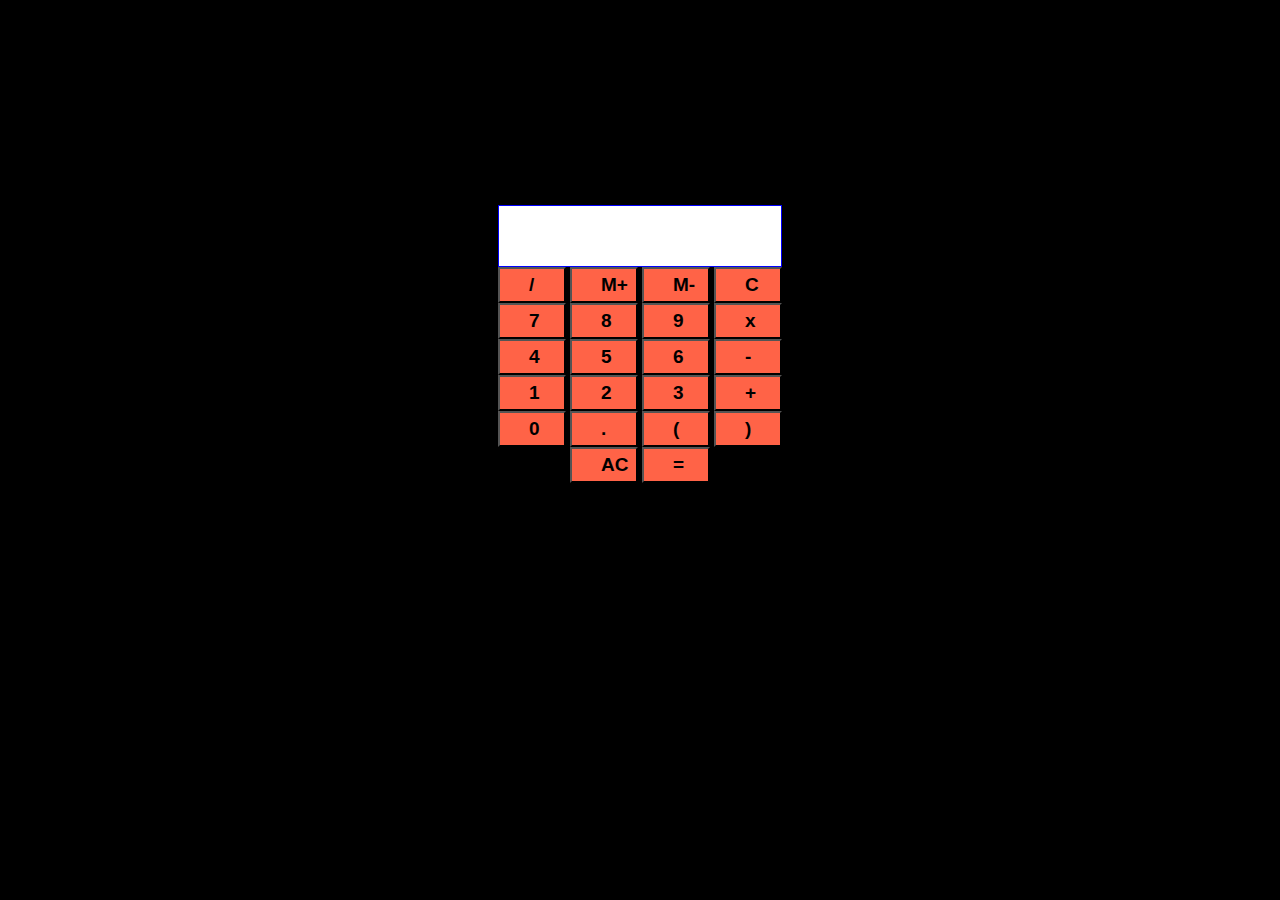
<file: calculator/index.html>
<!DOCTYPE html>
<html lang="en">
<head>
    <meta charset="UTF-8">
    <meta http-equiv="X-UA-Compatible" content="IE=edge">
    <meta name="viewport" content="width=device-width, initial-scale=1.0">
   <link rel="stylesheet" href="style.css">
    <title>Document</title>
</head>
<body>

    <div class="container">
        <div class="calculator">
            <input type="text" id="input">
            <div class="row">
                <button type="button" onclick="calculator('/')">/</button>
                <button type="button" onclick="calculator('M+')">M+</button>
                <button type="button" onclick="calculator('M-')">M-</button>
                <button type="button" onclick="backMe()">C</button>

            </div>
<div class="row">
    <button type="button"  onclick="calculator(7)">7</button>
    <button type="button" onclick="calculator(8)">8</button>
    <button type="button" onclick="calculator(9)">9</button>
    <button type="button" onclick="calculator('*')">x</button>
</div>
<div class="row">
    <button type="button" onclick="calculator(4)">4</button>
    <button type="button" onclick="calculator(5)">5</button>
    <button type="button" onclick="calculator(6)">6</button>
    <button type="button" onclick="calculator('-')">-</button>
</div>
<div class="row">
    <button type="button" onclick="calculator(1)" >1</button>
    <button type="button" onclick="calculator(2)"> 2</button>
    <button type="button" onclick="calculator(3)"> 3</button>
    <button type="button" onclick="calculator('+')">+</button>
</div>
<div class="row">
    <button type="button" onclick="calculator(0)">0</button>
    <button type="button" onclick="calculator('.')">.</button>
    <button type="button" onclick="calculator('(')">(</button>
    <button type="button" onclick="calculator('(')">)</button>
</div>
<div class="row">
    <button type="button" onclick="clearMe()">AC</button>
    <button id="soamn" type="button" onclick="answarMe()">=</button>
   
</div>
            
        </div>
    </div>






<script src="index.js"></script>


</body>
</html>
</file>
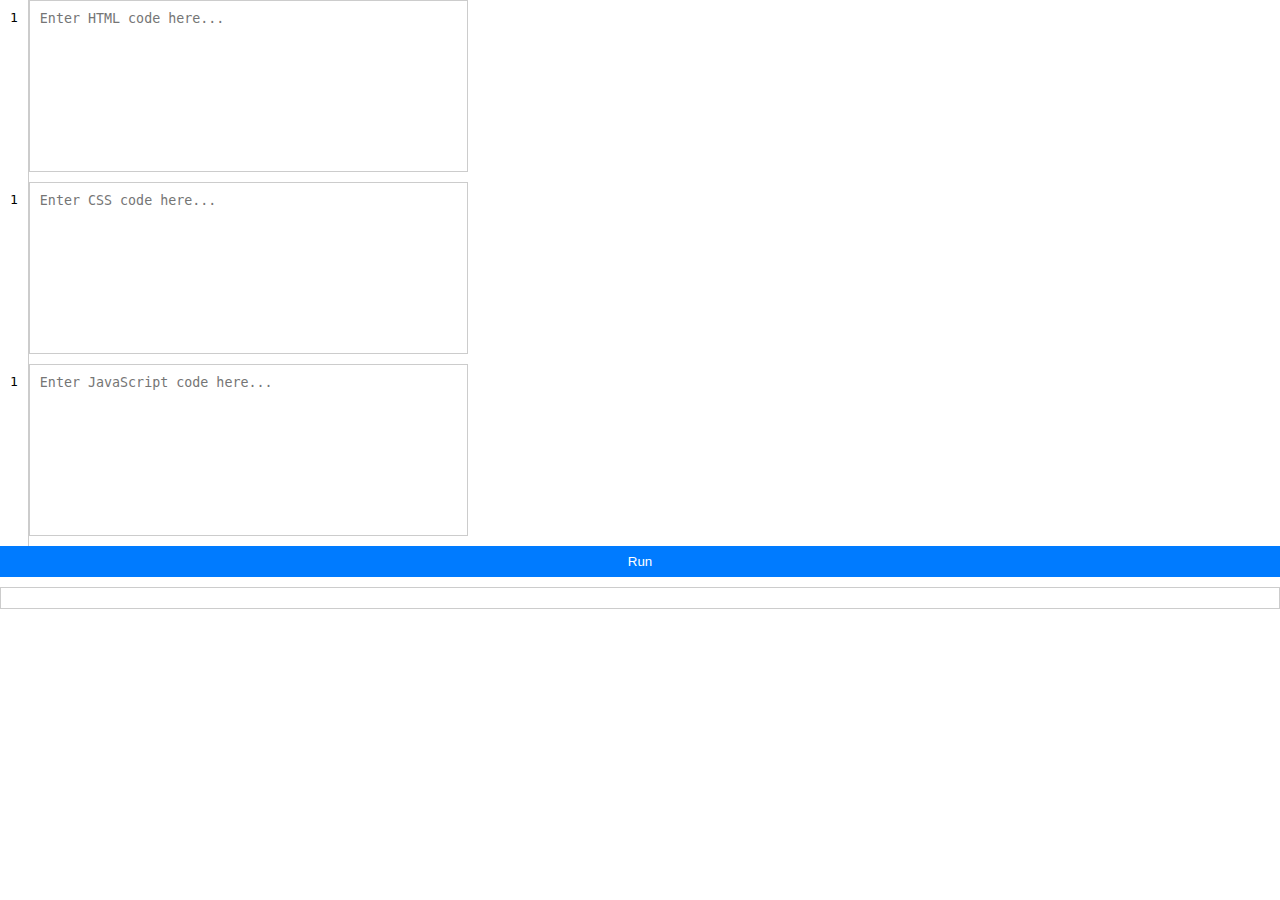
<file: codePen/index.html>
<!DOCTYPE html>
<html lang="en">
  <head>
    <meta charset="UTF-8" />
    <meta name="viewport" content="width=device-width, initial-scale=1.0" />
    <title>Code pen</title>
    <link rel="stylesheet" href="style.css" />
  </head>
  <body>
    <div class="editor">
      <div class="code-container">
        <div class="line-numbers" id="html-line-numbers"></div>
        <textarea
          id="html-code"
          class="code"
          rows="10"
          cols="50"
          placeholder="Enter HTML code here..."
        ></textarea>
      </div>
      <div class="code-container">
        <div class="line-numbers" id="css-line-numbers"></div>
        <textarea
          id="css-code"
          class="code"
          rows="10"
          cols="50"
          placeholder="Enter CSS code here..."
        ></textarea>
      </div>
      <div class="code-container">
        <div class="line-numbers" id="js-line-numbers"></div>
        <textarea
          id="js-code"
          class="code"
          rows="10"
          cols="50"
          placeholder="Enter JavaScript code here..."
        ></textarea>
      </div>
      <button id="run-button">Run</button>
      <div id="output"></div>
    </div>

    <script src="app.js"></script>
  </body>
</html>
</file>
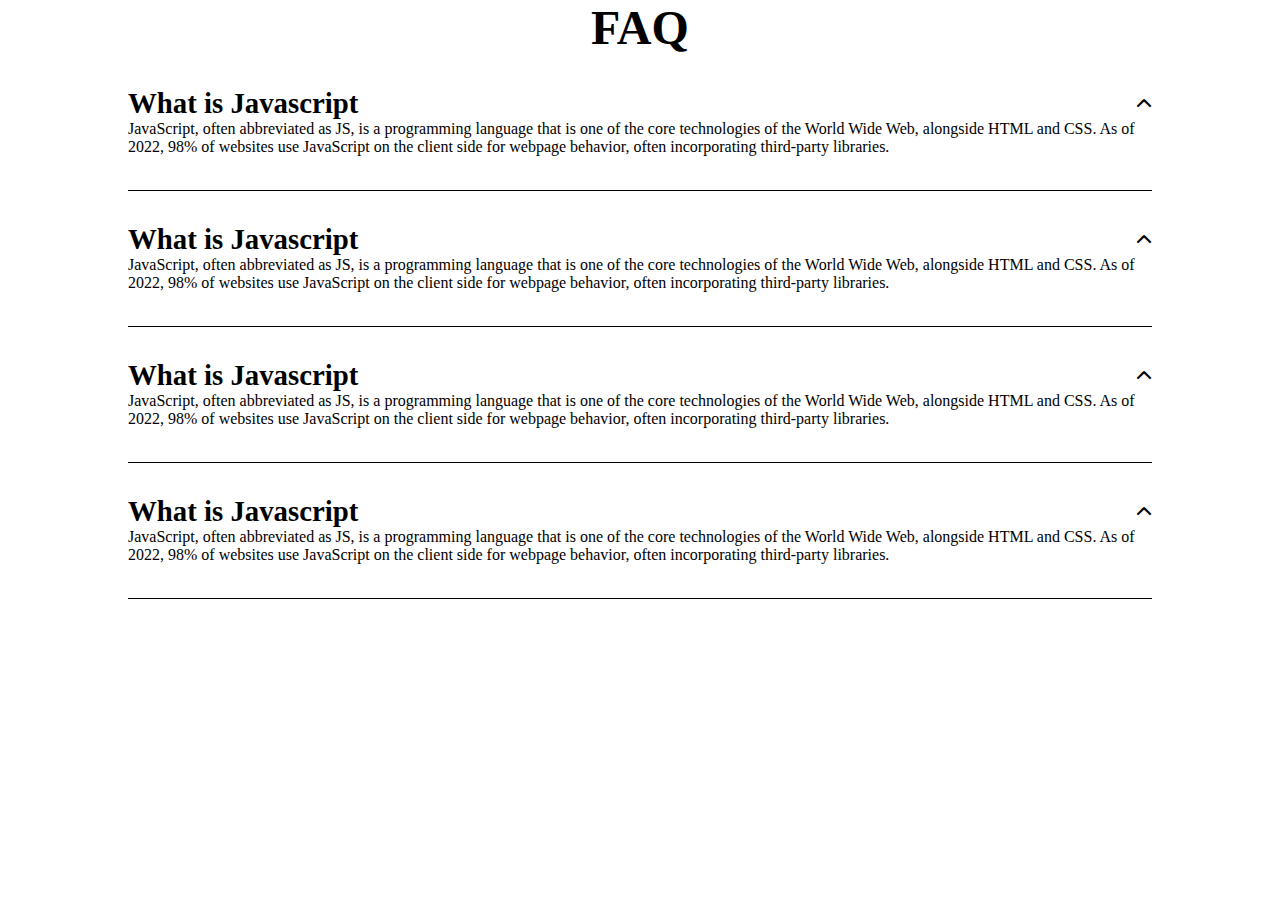
<file: FAQ App/index.html>
<!DOCTYPE html>
<html lang="en">
<head>
    <meta charset="UTF-8">
    <meta http-equiv="X-UA-Compatible" content="IE=edge">
    <meta name="viewport" content="width=device-width, initial-scale=1.0">
    <title>Document</title>
    <link rel="stylesheet" href="https://cdnjs.cloudflare.com/ajax/libs/font-awesome/6.2.1/css/all.min.css">
    <link rel="stylesheet" href="style.css">
   

</head>
<body>
    <div class="container">
            <h2 class="title">FAQ</h2>
<div class="faq">

    <div class="question">
        <h3>What is  Javascript</h3>
      <i class="fa-solid fa-chevron-up"></i>
    </div>
    <div class="ans">
        JavaScript, often abbreviated as JS, is a programming language that is one of the core technologies of the World Wide Web, alongside HTML and CSS. As of 2022, 98% of websites use JavaScript on the client side for webpage behavior, often incorporating third-party libraries.
    </div>

</div>
<div class="faq">
   
    <div class="question">
        <h3>What is  Javascript</h3>
      <i class="fa-solid fa-chevron-up"></i>
    </div>
    <div class="ans">
        JavaScript, often abbreviated as JS, is a programming language that is one of the core technologies of the World Wide Web, alongside HTML and CSS. As of 2022, 98% of websites use JavaScript on the client side for webpage behavior, often incorporating third-party libraries.
    </div>
    
    
</div>
<div class="faq">
  
    <div class="question">
        <h3>What is  Javascript</h3>
      <i class="fa-solid fa-chevron-up"></i>
    </div>
    <div class="ans">
        JavaScript, often abbreviated as JS, is a programming language that is one of the core technologies of the World Wide Web, alongside HTML and CSS. As of 2022, 98% of websites use JavaScript on the client side for webpage behavior, often incorporating third-party libraries.
    </div>
    
    
</div>
<div class="faq">
   
    <div class="question">
        <h3>What is  Javascript</h3>
      <i class="fa-solid fa-chevron-up"></i>
    </div>
    <div class="ans">
        JavaScript, often abbreviated as JS, is a programming language that is one of the core technologies of the World Wide Web, alongside HTML and CSS. As of 2022, 98% of websites use JavaScript on the client side for webpage behavior, often incorporating third-party libraries.
    </div>
    
    
</div>
</div>
 <script src="index.js" ></script>
</body>
</html>
</file>
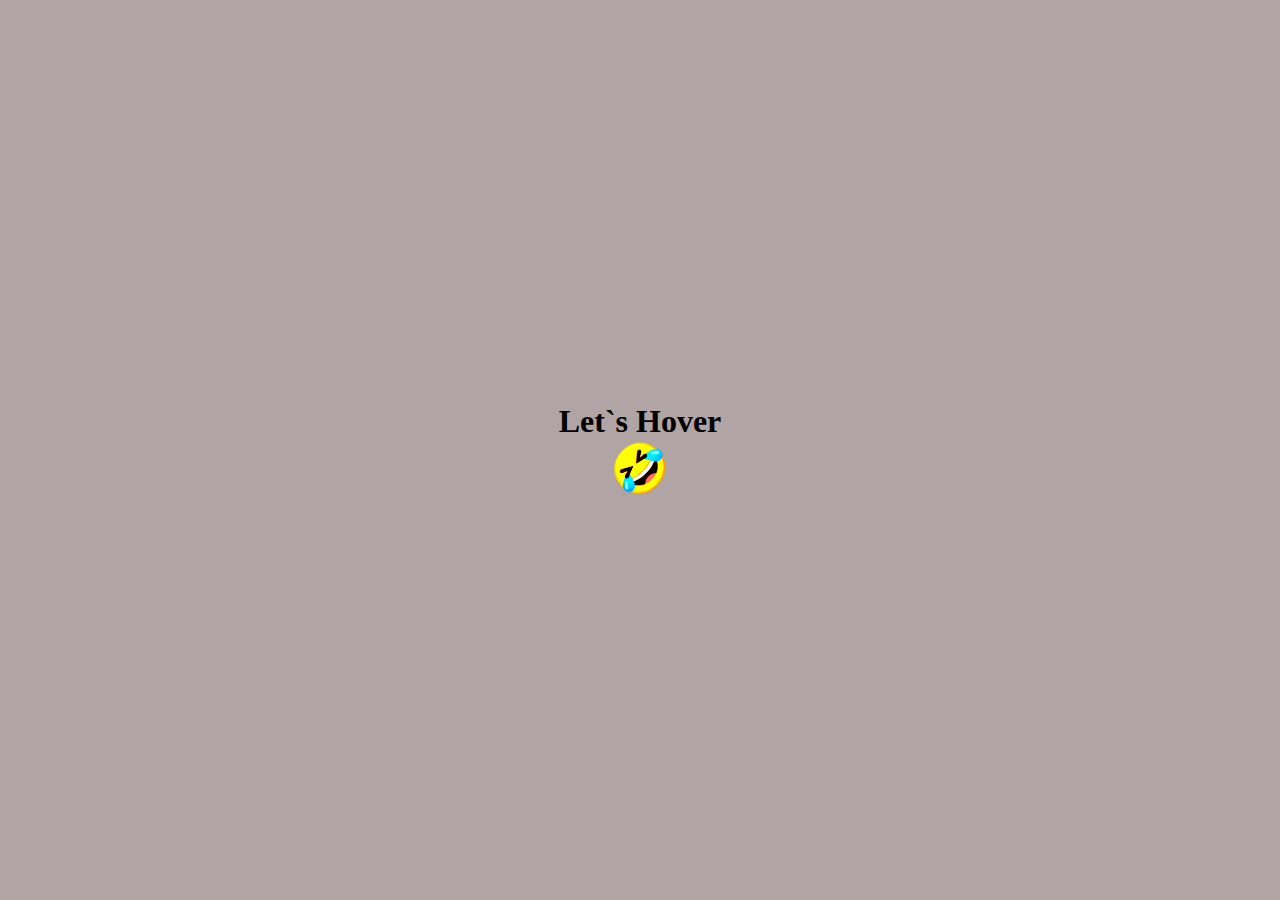
<file: Imoji  swocher/index.html>
<!DOCTYPE html>
<html lang="en">
<head>
    <meta charset="UTF-8">
    <meta http-equiv="X-UA-Compatible" content="IE=edge">
    <meta name="viewport" content="width=device-width, initial-scale=1.0">
    <link rel="stylesheet" href="style.css">
    <title>Emoji</title>
</head>
<body>
   <h1>Let`s Hover</h1>
<div id="emoji">🤣</div>


    <script src="index.js"></script>
</body>
</html>
</file>
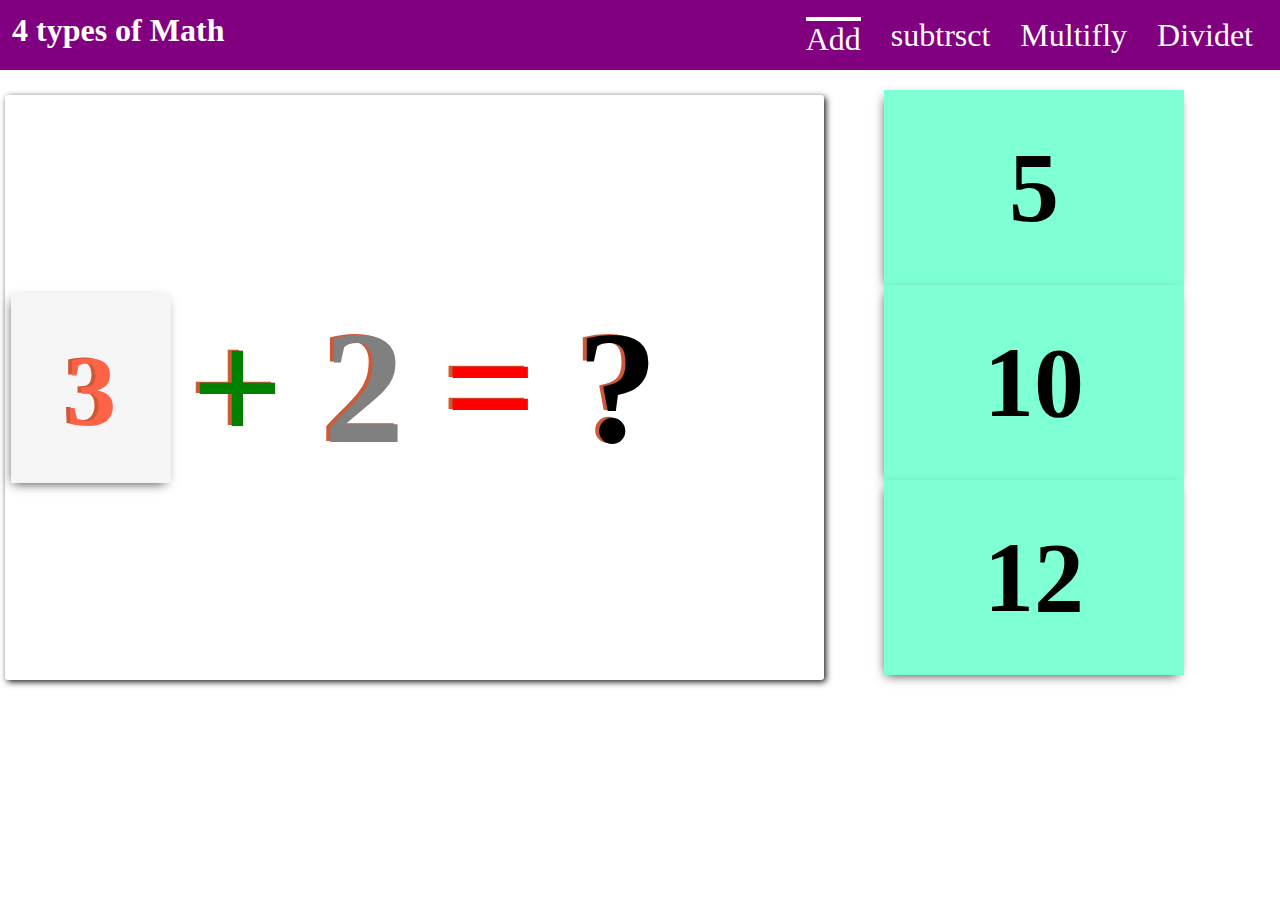
<file: Math for Child/index.html>
<!DOCTYPE html>
<html lang="en">
<head>
    <meta charset="UTF-8">
    <meta http-equiv="X-UA-Compatible" content="IE=edge">
    <meta name="viewport" content="width=device-width, initial-scale=1.0">
    <title>Math app</title>
    <link rel="stylesheet" href="style.css">
</head>
<body>
    <audio src=""></audio>

<header>
    <div class="nav">
        <h1> 4 types of Math </h1>
        <nav>
        <ul>
            <li class="current"> <a href="index.html" >Add </a></li>
            <li> <a href="sub.html" > subtrsct</a></li>
            <li><a href="multiple.html" > Multifly</a> </li>
            <li> <a href="divide.html" > Dividet</a></li>
        </ul>
        </nav>
     
    </div>
</header>

<div class="wreper">
<div class="equation">
    <h1 id="num1" style="color:tomato">1</h1>
    <h1  style="color:green"  >+</h1>
    <h1 id="num2"  style="color:grey">1</h1>
    <h1  style="color:red" >=</h1>
    <h1>?</h1>
</div>
<div class="answer">
    <div class="option"> 
        <h1 id="op1">1</h1>
    </div>
   
    <div class="option"> 
        <h1 id="op2">2</h1>
    </div>
    <div class="option"> 
        <h1 id="op3">3</h1>
    </div>
</div>
</div>

<script src="app.js"></script>
</body>
</html>
</file>
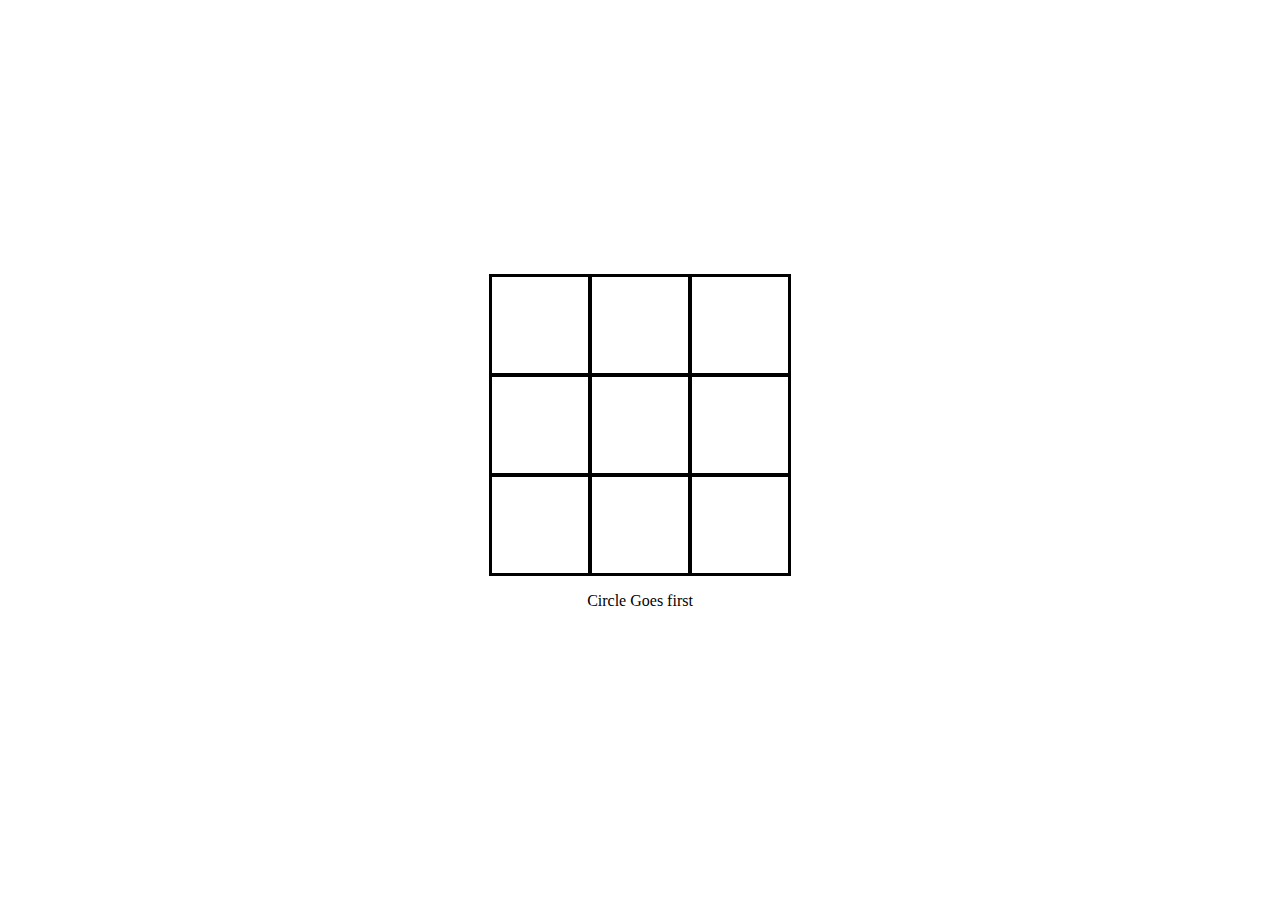
<file: Tic-Tac -Toe Game/index.html>
<!DOCTYPE html>
<html lang="en">
<head>
    <meta charset="UTF-8">
    <meta http-equiv="X-UA-Compatible" content="IE=edge">
    <meta name="viewport" content="width=device-width, initial-scale=1.0">
    <title>Tic-Tac-Toe</title>
    <link rel="stylesheet" href="style.css">
</head>
<body>

<div id="gameBord" >

</div>
<p id="info"></p>



    <script src="app.js"></script>
</body>
</html>
</file>
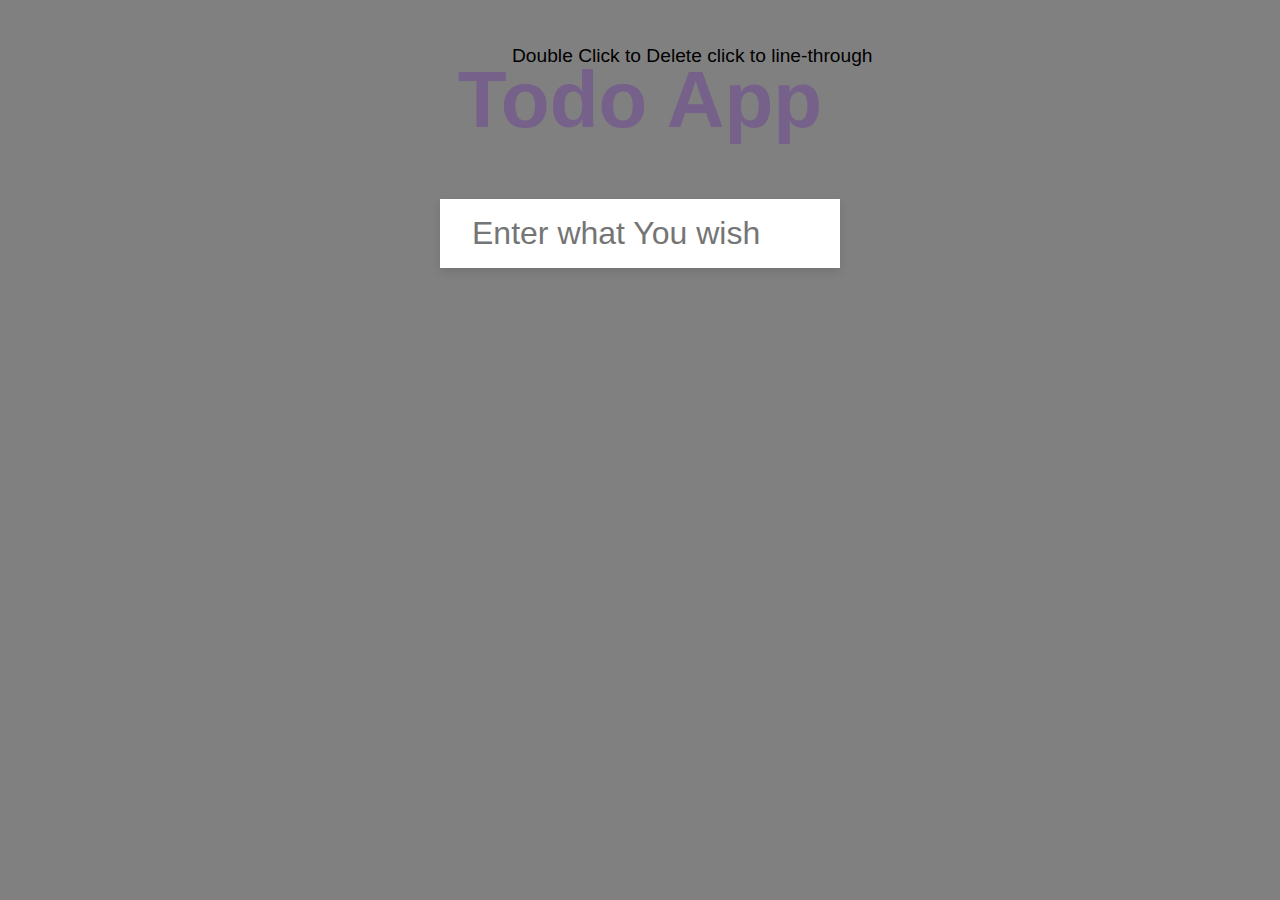
<file: Todo App/index.html>
<!DOCTYPE html>
<html lang="en">
<head>
    <meta charset="UTF-8">
    <meta http-equiv="X-UA-Compatible" content="IE=edge">
    <meta name="viewport" content="width=device-width, initial-scale=1.0">
    <title>Todo App</title>
    <link rel="stylesheet" href="style.css">
</head>
<body>
<h1>Todo App</h1>
<form id="form">
    <input type="text" class="input" 
    placeholder="Enter what You wish "
     id="input"
     autocomplete="off"
     >
<ul class="todos" id="todos">

</ul>
</form>
<small>
    Double Click to Delete
    click to line-through
</small>

<script src="index.js"></script>
</body>
</html>
</file>
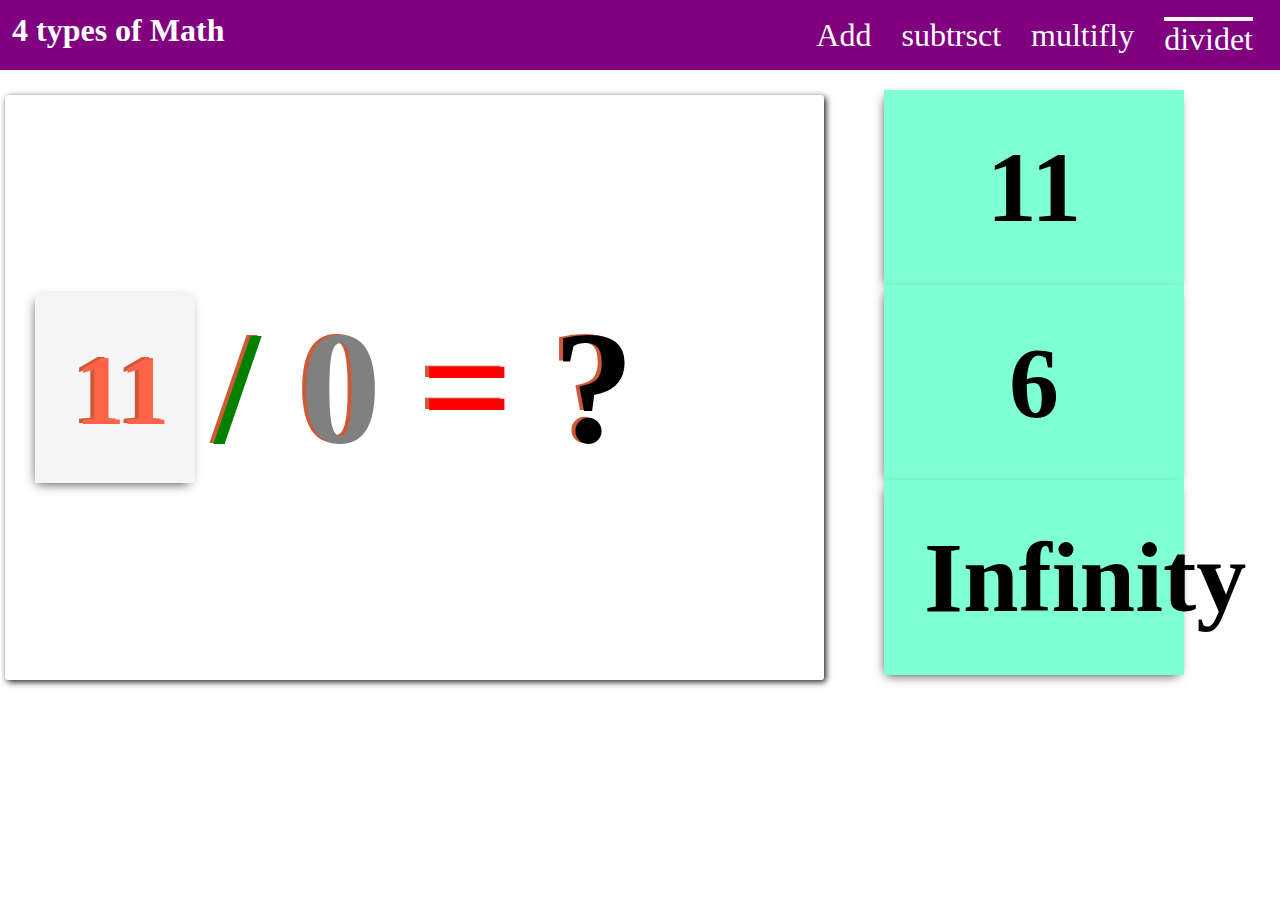
<file: Math for Child/divide.html>
<!DOCTYPE html>
<html lang="en">
<head>
    <meta charset="UTF-8">
    <meta http-equiv="X-UA-Compatible" content="IE=edge">
    <meta name="viewport" content="width=device-width, initial-scale=1.0">
    <title>Math app</title>
    <link rel="stylesheet" href="style.css">
</head>
<body>
    <audio src=""></audio>

<header>
    <div class="nav">
        <h1> 4 types of Math </h1>
        <nav>
        <ul>
            <li > <a href="index.html" >Add </a></li>
            <li> <a href="sub.html" > subtrsct</a></li>
            <li><a href="multiple.html" > multifly</a> </li>
            <li class="current" > <a href="divide.html" > dividet</a></li>
        </ul>
        </nav>
     
    </div>
</header>

<div class="wreper">
<div class="equation">
    <h1 id="num1" style="color:tomato">1</h1>
    <h1  style="color:green"  >/</h1>
    <h1 id="num2"  style="color:grey">1</h1>
    <h1  style="color:red" >=</h1>
    <h1>?</h1>
</div>
<div class="answer">
    <div class="option"> 
        <h1 id="op1">1</h1>
    </div>
   
    <div class="option"> 
        <h1 id="op2">2</h1>
    </div>
    <div class="option"> 
        <h1 id="op3">3</h1>
    </div>
</div>
</div>

<script src="divide.js"></script>
</body>
</html>
</file>
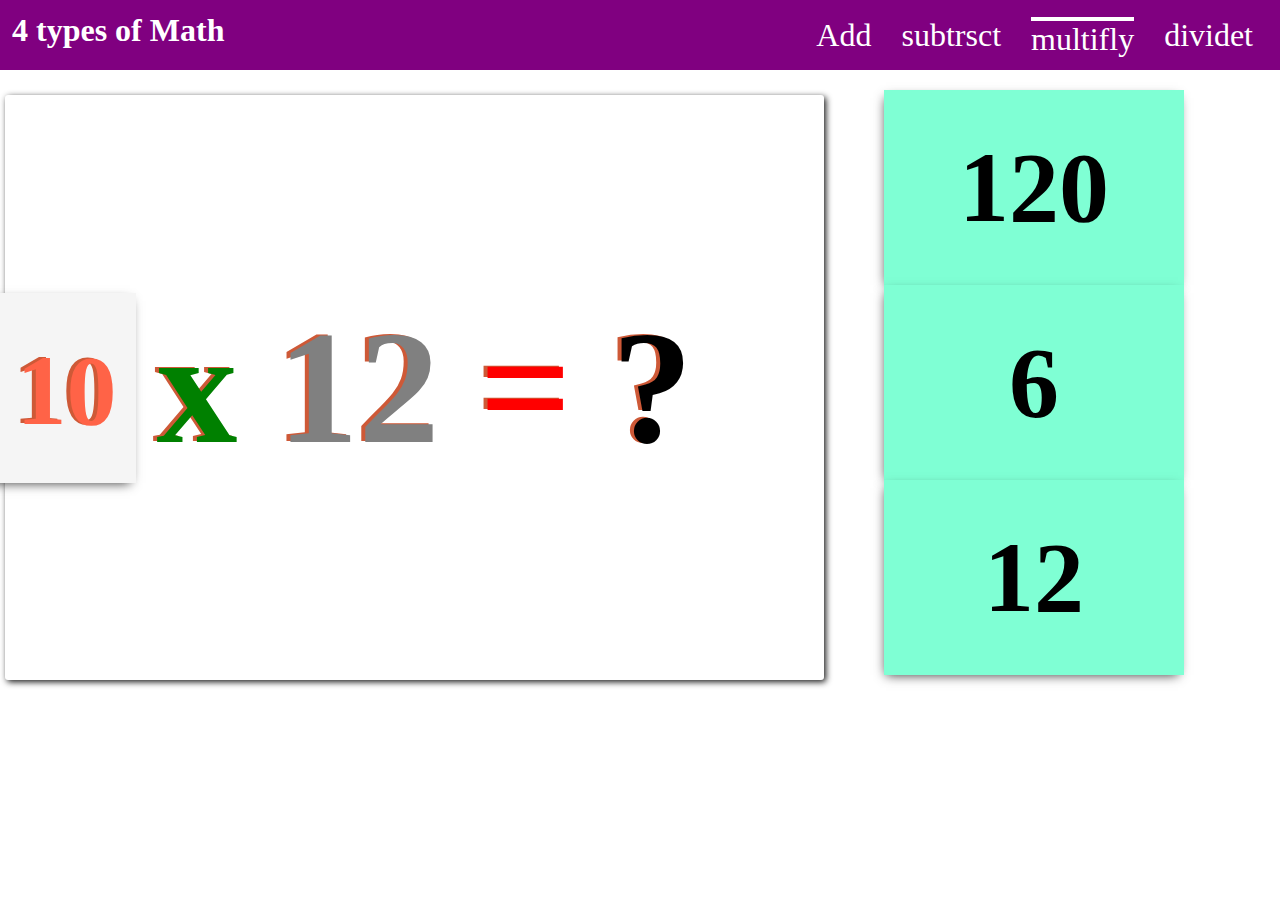
<file: Math for Child/multiple.html>
<!DOCTYPE html>
<html lang="en">
<head>
    <meta charset="UTF-8">
    <meta http-equiv="X-UA-Compatible" content="IE=edge">
    <meta name="viewport" content="width=device-width, initial-scale=1.0">
    <title>Multiple</title>
    <link rel="stylesheet" href="style.css">
</head>
<body>
    <audio src=""></audio>

<header>
    <div class="nav">
        <h1> 4 types of Math </h1>
        <nav>
        <ul>
            <li > <a href="index.html" >Add </a></li>
            <li> <a href="sub.html" > subtrsct</a></li>
            <li  class="current"><a href="multiple.html" > multifly</a> </li>
            <li> <a href="divide.html" > dividet</a></li>
        </ul>
        </nav>
     
    </div>
</header>

<div class="wreper">
<div class="equation">
    <h1 id="num1" style="color:tomato">1</h1>
    <h1  style="color:green"  >x</h1>
    <h1 id="num2"  style="color:grey">1</h1>
    <h1  style="color:red" >=</h1>
    <h1>?</h1>
</div>
<div class="answer">
    <div class="option"> 
        <h1 id="op1">1</h1>
    </div>
   
    <div class="option"> 
        <h1 id="op2">2</h1>
    </div>
    <div class="option"> 
        <h1 id="op3">3</h1>
    </div>
</div>
</div>

<script src="mul.js"></script>
</body>
</html>
</file>
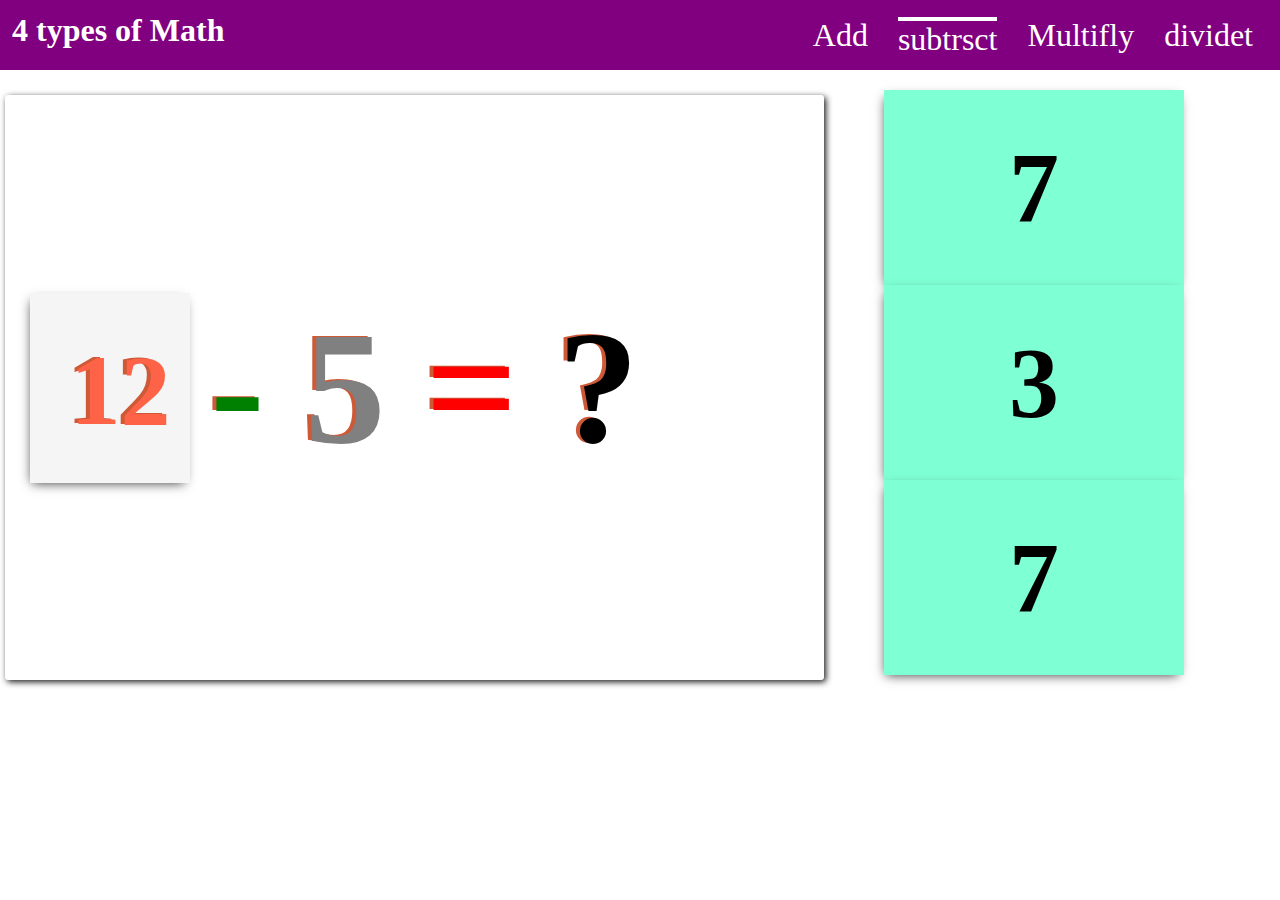
<file: Math for Child/sub.html>
<!DOCTYPE html>
<html lang="en">
<head>
    <meta charset="UTF-8">
    <meta http-equiv="X-UA-Compatible" content="IE=edge">
    <meta name="viewport" content="width=device-width, initial-scale=1.0">
    <title>sub</title>
    <link rel="stylesheet" href="style.css">
</head>
<body>
    <audio src=""></audio>

<header>
    <div class="nav">
        <h1> 4 types of Math </h1>
        <nav>
        <ul>
            <li> <a href="index.html" >Add </a></li>
            <li  class="current"> <a href="sub.html" > subtrsct</a></li>
            <li><a href="multiple.html" > Multifly</a> </li>
            <li> <a href="divide.html" > dividet</a></li>
        </ul>
        </nav>
     
    </div>
</header>

<div class="wreper">
<div class="equation">
    <h1 id="num1" style="color:tomato">1</h1>
    <h1  style="color:green"  >-</h1>
    <h1 id="num2"  style="color:grey">1</h1>
    <h1  style="color:red" >=</h1>
    <h1>?</h1>
</div>
<div class="answer">
    <div class="option"> 
        <h1 id="op1">1</h1>
    </div>
   
    <div class="option"> 
        <h1 id="op2">2</h1>
    </div>
    <div class="option"> 
        <h1 id="op3">3</h1>
    </div>
</div>
</div>

<script src="sub.js"></script>
</body>
</html>
</file>
<file: calculator/style.css>
*{
margin: 0;
padding: 0;
}
.container{
    text-align: center;
    align-items: center;
  justify-content: center;
  background-color: red;
}
.calculator{
    position: absolute;
    margin: 0% auto;
    text-align: center;
    align-items: center;
    width: 100%;
    height: 100%;
  background-color: black;
   
}
.calculator input{
   width: 282px;
  height: 60px;
    border: 1px solid blue;
    margin-top: 16%;
    font-size: 30px;
} 
.row button{
padding:5px 35px 5px 29px;
background-color:tomato;
font-size: 19px;
font-weight: bold;

}
 #soman{
    width: 30px;
    background-color: white;
}



















.row button{
    width: 45px;
}
</file>
<file: codePen/style.css>
body {
    font-family: Arial, sans-serif;
    margin: 0;
    padding: 0;
  }
  
  .editor {
    display: flex;
    flex-direction: column;
  }
  
  .code-container {
    display: flex;
  }
  
  .line-numbers {
    font-family: monospace;
    padding: 10px;
    border-right: 1px solid #ccc;
  }
  
  .code {
    font-family: monospace;
    border: 1px solid #ccc;
    padding: 10px;
    resize: none;
    margin-bottom: 10px;
  }
  
  #output {
    border: 1px solid #ccc;
    padding: 10px;
    margin-top: 10px;
  }
  
  button {
    padding: 8px 16px;
    background-color: #007bff;
    color: #fff;
    border: none;
    cursor: pointer;
  }
  
  button:hover {
    background-color: #0056b3;
  }
</file>
<file: FAQ App/style.css>
*{
    padding: 0;
    margin: 0;
    box-sizing: border-box;
}
body{
    color: #000;

}

section{
    min-height: 100vh;
    width: 80%;
    margin: 0 auto;
    display: flex;
    flex-direction: column;
    align-items: center;
}
.title{
    font-size: 3rem;
   
    text-align: center;
}


.container{
   max-width: 80%;
   margin: auto;
}
.faq{
    min-width: 700px;
    margin-top: 2rem;
    margin-bottom: 1rem;
    border-bottom: 1px solid #000;
    cursor: pointer;
}
.question{
    display: flex;
    justify-content: space-between;
    align-items: center;
   

}
.question h3{
    font-size: 1.8rem;

}
.ans p {
    padding-top: 1rem;
    line-height: 1.6;
    font-size: 1.4rem;
}
.ans{
    height: 70px;
    width: 500;
   
}


.faq.active .ans {
visibility: hidden;
    height: 5px;
  

   
}
</file>
<file: Imoji  swocher/style.css>
*{
    padding: 0;margin: 0;box-sizing: border-box;
}
h1{
    font-size: 2rem;
}
body{
    height: 100vh;
    display: flex;
    flex-direction: column;
    justify-content: center;
    align-items: center;
   background-color: rgb(176, 164, 164);
}
#emoji{
    font-size: 3rem;
    cursor:pointer; 
    filter : contrast(200%);
    transition-property: transform, filter;
    transition-duration:200ms;

}
#emoji:hover{
    transform: scale(1.2);
filter:blur(5px) ;
}
</file>
<file: Math for Child/style.css>
*{
    margin: 0;
    padding: 0;
    box-sizing: border-box;
}
body{

}
header{
  width: 100%; 
 height: fit-content;
}
.nav{
  background-color: purple;
  color: #fff;
  overflow: hidden;
  padding: 0px 10px;
  align-items: center;
  justify-content: justify;
  padding:2px;
 
}
.nav h1{
  font-size: 2rem;
  float: left;
padding: 10px;
}
nav{
  float: right;
  padding: 10px;
}
nav ul{
  display: flex;
  flex-direction: row;
list-style-type: none;
/* padding: 10px; */

 }

nav li {
  color: #fff;
  font-size:2rem;
  margin-top: 5px;
  float: left;
  padding: 0px 15px;
}
nav a{
  text-decoration: none;
  color: #fff;
}
.current ::before{
content: "-";
font-size: 3px;
background-color: rgb(255, 255, 255);
display:block;
}
.wreper{
  display: grid;
  grid-template-columns:80% 20%;
  width: 100%;
  height:0%;
  margin-top:20px;
}
.equation{
  width: 80%;
  height: 100%;
  display: flex;
  justify-content: center;
  align-items: center;
  box-shadow: 2px 2px 6px 0px rgba(0, 0, 0, 0.9);
  font-size: 9vh;
  background: white;
  border-radius: 3px;

  text-align: center;
  margin: 5px 5px 0px 5px; 
 
}
.equation h1{
  display: inline;
 padding: 20px;
  font-weight: bolder;
  text-shadow:-4px -1px 0px #CE5937;
}
.answer{
  width: 20%;
 
}

 #op1{
  width: 300px;
  justify-content: center;
  align-items: center; 
  text-align: center;
  padding: 40px;
  margin-left: -140px;
  box-shadow: -2px 4px 11px -4px rgba(0,0,0,0.8);
  -webkit-box-shadow: -2px 4px 11px -4px rgba(0,0,0,0.8);
  -moz-box-shadow: -2px 4px 11px -4px rgba(0,0,0,0.8);
  cursor: pointer;
  font-size: 100px;
  background-color: aquamarine;
} 
#op1:hover{
  background-color: whitesmoke;
}
#op2{
  width: 300px;
  justify-content: center;
  align-items: center; 
  text-align: center;
  padding: 40px;
  margin-left: -140px;
  box-shadow: -2px 4px 11px -4px rgba(0,0,0,0.8);
  -webkit-box-shadow: -2px 4px 11px -4px rgba(0,0,0,0.8);
  -moz-box-shadow: -2px 4px 11px -4px rgba(0,0,0,0.8);
  cursor: pointer;
  font-size: 100px;
  background-color: aquamarine;
} 
#op2:hover{
  background-color: whitesmoke;
}

#op3{
  width: 300px;
  justify-content: center;
  align-items: center; 
  text-align: center;
  padding: 40px;
  margin-left: -140px;
  box-shadow: -2px 4px 11px -4px rgba(0,0,0,0.8);
  -webkit-box-shadow: -2px 4px 11px -4px rgba(0,0,0,0.8);
  -moz-box-shadow: -2px 4px 11px -4px rgba(0,0,0,0.8);
  cursor: pointer;
  font-size: 100px;
  background-color: aquamarine;
} 
#op3:hover{
  background-color: whitesmoke;
}
#num1{
  width: 160px;
  height: 190px;
  justify-content: center;
  align-items: center; 
  text-align: center;
  padding: 40px;
  margin-left: -140px;
  box-shadow: -2px 4px 11px -4px rgba(0,0,0,0.8);
  -webkit-box-shadow: -2px 4px 11px -4px rgba(0,0,0,0.8);
  -moz-box-shadow: -2px 4px 11px -4px rgba(0,0,0,0.8);
  cursor: pointer;
  font-size: 100px;
  background-color: whitesmoke;
  color: black;
}
</file>
<file: Tic-Tac -Toe Game/style.css>
body{
    margin: 0;
    padding: 0;
   
    display: flex;
    flex-direction: column;
    justify-content: center;
    align-items: center;
    height: 100vh;
}
#gameBord{
    background-color: black;
    display: flex;
    flex-wrap:wrap ;
    width: 300px;
    height: 300px;
    border: 1px solid black;
}

.square{
    width: 100px;
    height: 100px; 
    background-color: white;
    border: 2px solid black;
    box-sizing: border-box;
    display: flex;
    justify-content: center;
    align-items: center;
}
.circle{
    height: 90px;
    width: 90px;
    border-radius:60px;
    border: 15px solid blue;
    box-sizing: border-box;
}

.cross{
    height: 90px;
    width: 90px;
    position: relative;
transform: rotate(45deg);
}
.cross:before, .cross:after{
    content: "";
    position: absolute;
    background-color: red;
}

.cross:before{
   left: 50%;
   width: 30%;
   margin-left: -15%;
   height: 100%;
}
.cross:after{
    top: 50%;
    height: 30%;
    margin-top: -15%;
    width: 100%;
 }
</file>
<file: Todo App/style.css>
*{
    box-sizing: border-box;
}
body{
    background-color: grey;
    font-family: poppins , sans-serif;
    margin: 0;
} 

h1{
    color: rebeccapurple;
    text-align: center;
    font-size: 5rem;
    opacity: 0.4;
}
form{
    width: 400px;
    margin: auto;
    max-width: 100%;
    box-shadow: 0 4px 10px rgba(0, 0, 0, 0.1);

}
.input {
    border: none;
    font-size: 2rem;
   padding: 1rem 2rem ; 
   display: block;
   width: 100%;
}
.todos{
    background-color: #fff;
    padding: 0;
    margin: 0;


}
.todos li{
    font-size: 1.5rem;
    padding: 1rem 2rem;
    cursor: pointer;

     border-top: 1px solid #e5e5e5;
    list-style-type: none;
}
 .todos li.completed {
 color: #b5b5b5;
text-decoration: line-through;

}
small{
    font-size: 1.2rem;
   top: 5%;
   margin-left: 40%;
   position: absolute;
   cursor: pointer;

}
</file>
